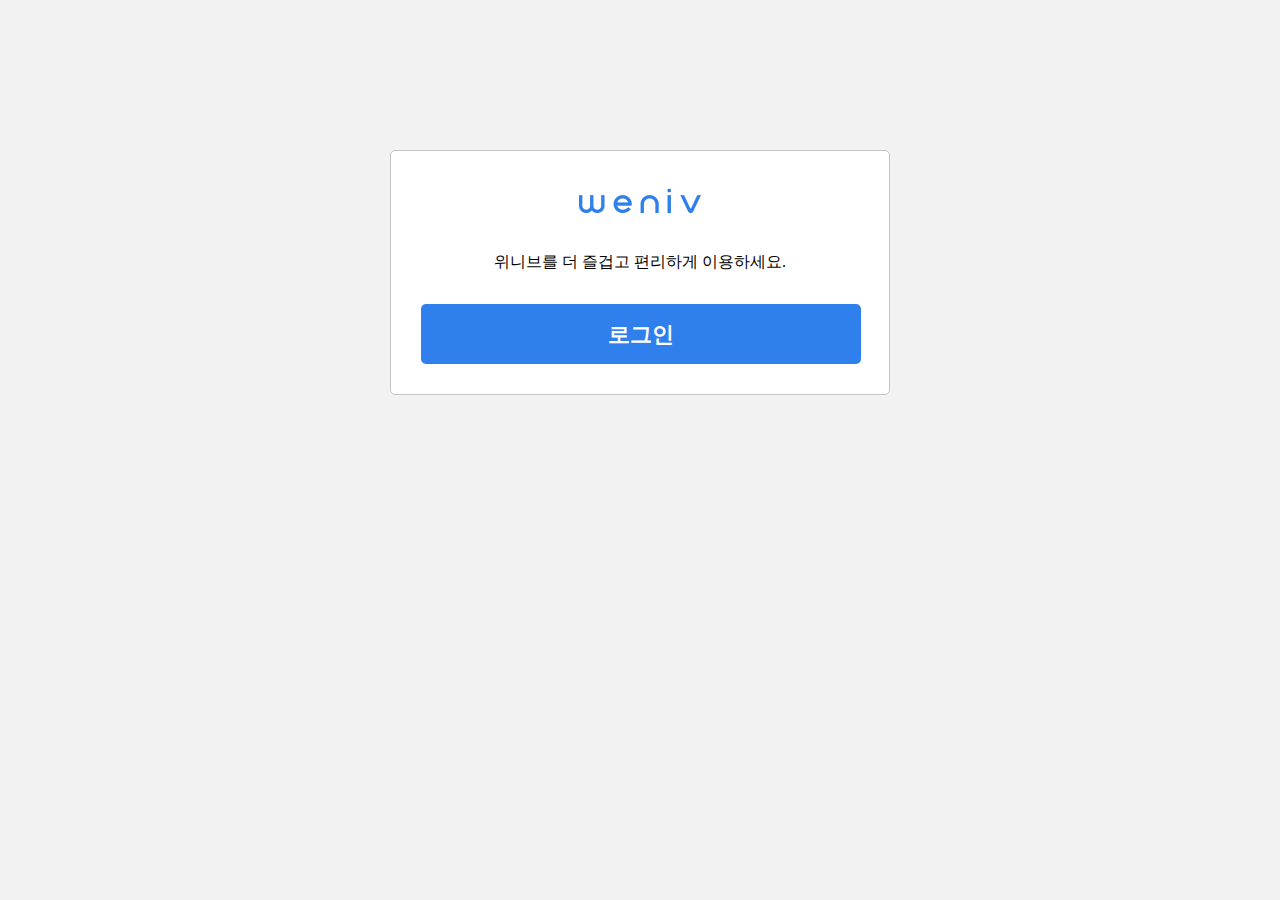
<file: index.html>
<!DOCTYPE html>
<html lang="ko">
<head>
    <meta charset="UTF-8">
    <meta http-equiv="X-UA-Compatible" content="IE=edge">
    <meta name="viewport" content="width=device-width, initial-scale=1.0">
    <link rel="stylesheet" href="loginstyle.css">
    <link rel="stylesheet" href="reset.css">
    <link rel="stylesheet" href="modal.css">
    <title>위니브 로그인</title>
</head>

<body>
    <article class="login" id="login">
        <img class="logo" src="./img/weniv-logo_4x.png" alt="weniv">
        <p class="content">위니브를 더 즐겁고 편리하게 이용하세요.</p>
        <button type="submit" class="login_button" id="#go_modal_login" onclick="gomodal();">로그인</button>
    </article>

    <article class="modal_login" id="modal_login">
        <section class="header">
            <h2 class="title">로그인 또는 회원가입</h2>
        </section>
        <section class="wrap">
            <h2 class="modal_content">위니브에서 여러분의 궁금증을 해결하세요!:)</h2>
            <form>
                <input id="id" type="text" placeholder="아이디" required>        <input id="pw" type="text" placeholder="비밀번호">      <label class="checklabel">
                    <input type="radio" name="" id="logincheck">로그인 상태 유지
                </label>
                <button type="submit" class="modal_login_button">로그인</button>
            </form>
            
            <div class="link_wrap">
                <a class="sign" href="">회원가입</a>
                <a class="find" href="">아이디/비밀번호 찾기</a>
            </div>
            <p class="line">또는</p>
            <a href="" class="btn google"><img class="snsimg" >구글 계정으로 로그인</a>
            <a href="" class="btn facebook"><img class="snsimg" >페이스북 계정으로 로그인</a>
            <a href="" class="btn naver"><img class="snsimg" >네아버 계정으로 로그인</a>
            <a href="" class="btn kakao"><img class="snsimg" >카카오 계정으로 로그인</a>
        </section>
        <button type="button" class="close" id="close" onclick="gomodal();" ></button>
    </article>
    <script src="https://code.jquery.com/jquery-3.5.1.slim.min.js" integrity="sha384-DfXdz2htPH0lsSSs5nCTpuj/zy4C+OGpamoFVy38MVBnE+IbbVYUew+OrCXaRkfj" crossorigin="anonymous"></script>

    <script>
        // function gomodal() {
        //     $('#login').hide();
        //     $('#modal_login').show();
        // }

        // function close_modal() {
        //     $('#modal_login').hide();
        //     $('#login').show();
        // }

        function gomodal() {
            $('#login').toggle();
            $('#modal_login').toggle();
        }
    </script>
</body>
</html>
</file>
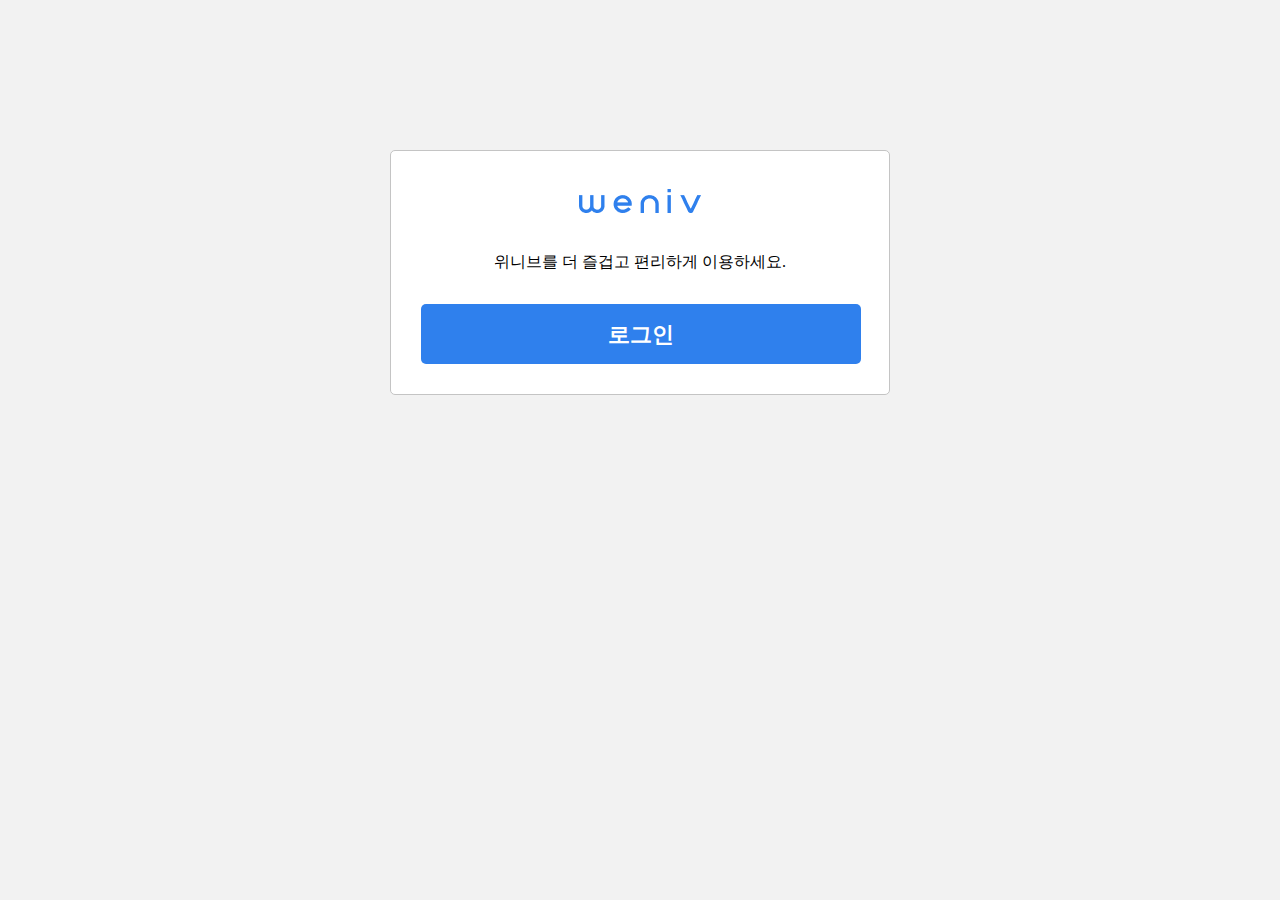
<file: login1.html>
<!DOCTYPE html>
<html lang="ko">
<head>
    <meta charset="UTF-8">
    <meta http-equiv="X-UA-Compatible" content="IE=edge">
    <meta name="viewport" content="width=device-width, initial-scale=1.0">
    <link rel="stylesheet" href="loginstyle.css">
    <link rel="stylesheet" href="reset.css">
    <title>위니브 로그인</title>
</head>

<body>
    <article class="login">
        <img class="logo" src="./img/weniv.png" alt="weniv">
        <p class="content">위니브를 더 즐겁고 편리하게 이용하세요.</p>
        <a class="login_button" href="login2.html">로그인</a>
    </article>
</body>
</html>
</file>
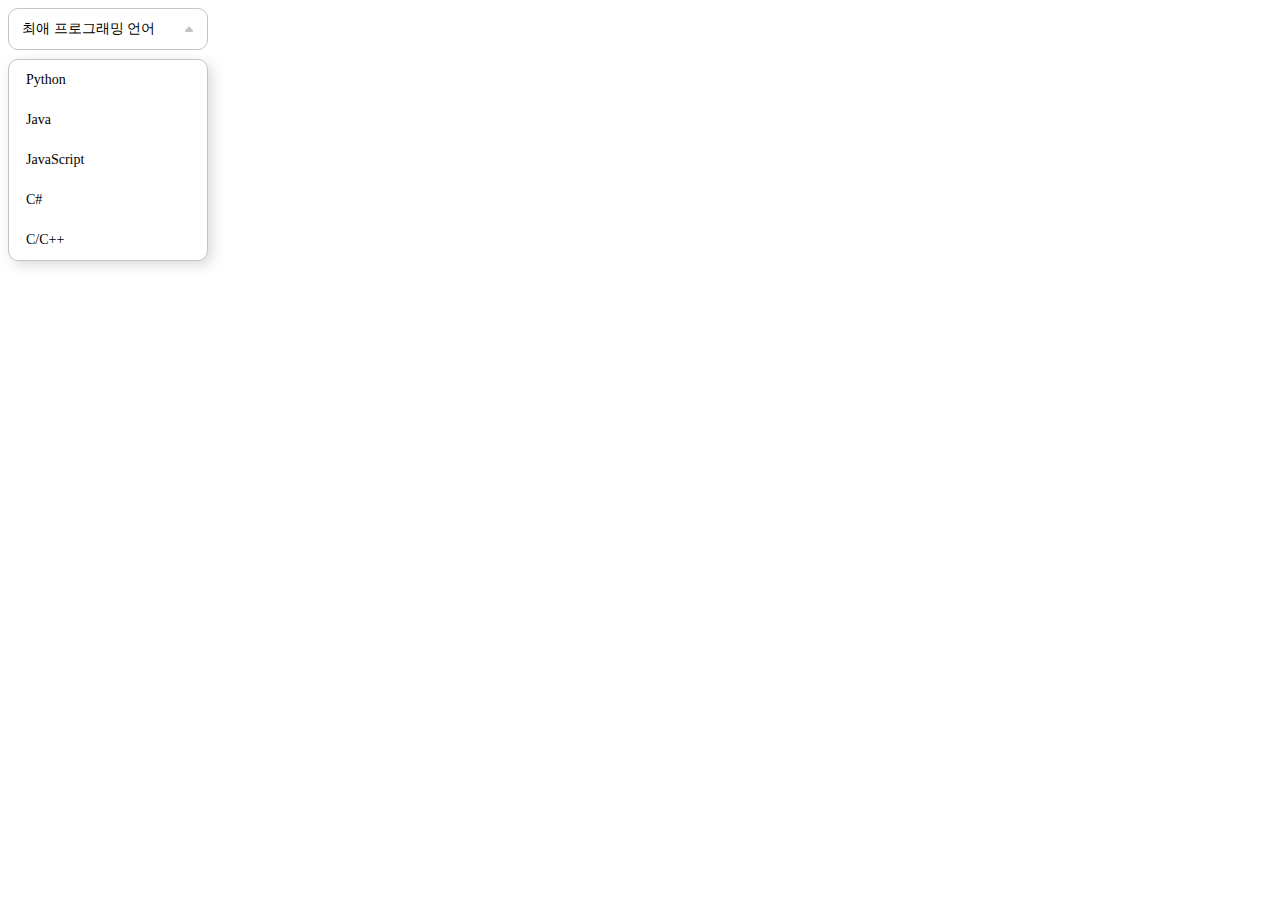
<file: select.html>
<!DOCTYPE html>
<html lang="ko">

<head>
    <meta charset="UTF-8">
    <meta http-equiv="X-UA-Compatible" content="IE=edge">
    <meta name="viewport" content="width=device-width, initial-scale=1.0">
    <link rel="stylesheet" href="select.css">
    <script defer src="select.js"></script>
    <title>프로그래밍 언어 선택</title>
</head>

<body>
    <!-- <select name="likeLanguage" id="" class="pl">
        <option value="0" selected>최애 프로그래밍 언어</option>
        <option value="python">Python</option>
        <option value="java">Java</option>
        <option value="javascript">Javascript</option>
        <option value="c#">C#</option>
        <option value="c/c++">C/C++</option>
    </select> -->

    <!-- <article class="selectbox"> -->
    <button class="pl">최애 프로그래밍 언어</button>
    <ul class="listbox" id="listbox">
        <li><button class="list">Python</button></li>
        <li><button class="list">Java</button></li>
        <li><button class="list">JavaScript</button></li>
        <li><button class="list">C#</button></li>
        <li><button class="list">C/C++</button></li>
    </ul>
    <!-- </article> -->
</body>

</html>
</file>
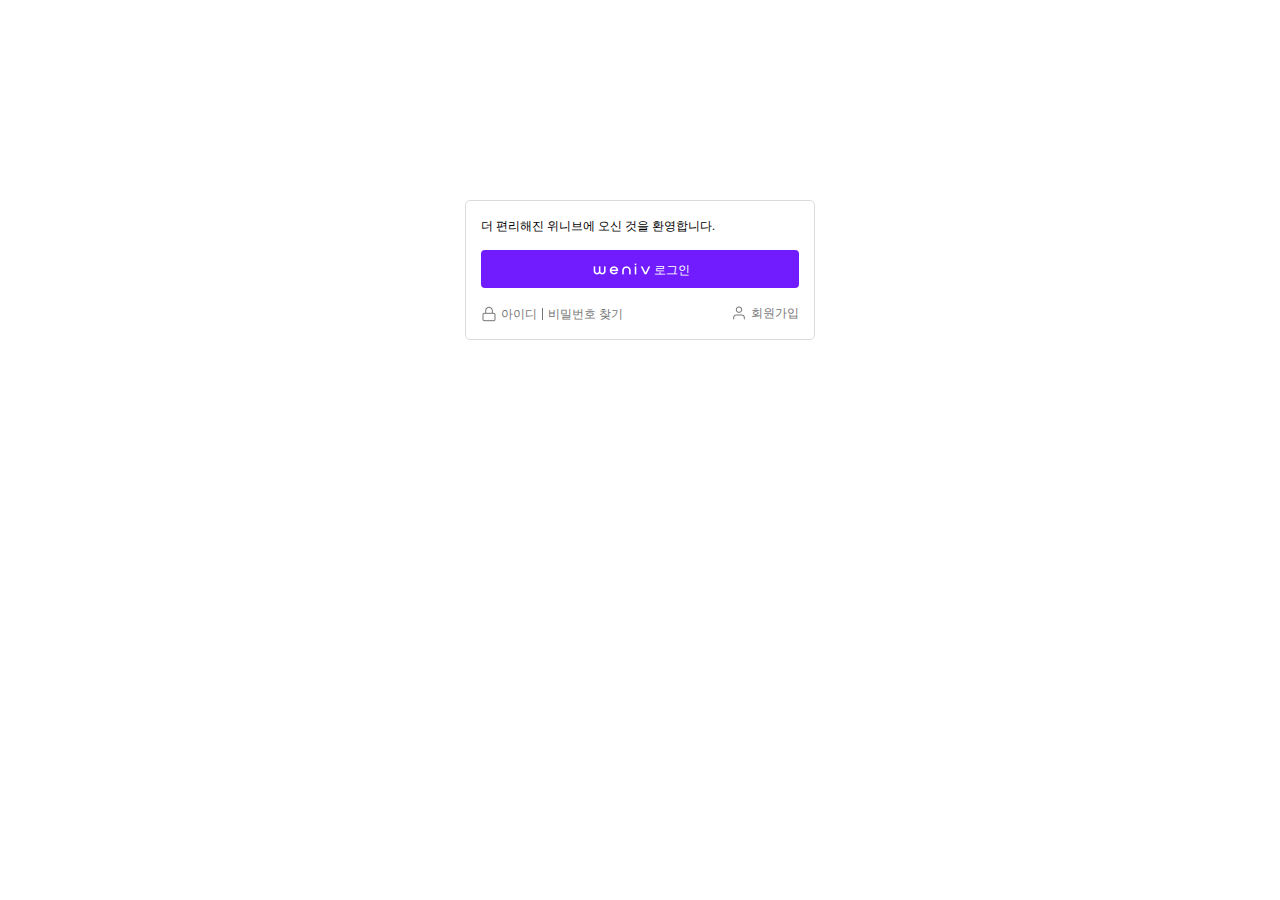
<file: 기초 로그인.html>
<!DOCTYPE html>
<html lang="ko">
<head>
    <meta charset="UTF-8">
    <meta http-equiv="X-UA-Compatible" content="IE=edge">
    <meta name="viewport" content="width=device-width, initial-scale=1.0">
    <title>위니브 로그인</title>
    <link rel="stylesheet" href="reset.css">
    <link rel="stylesheet" href="style.css">
</head>
<body>
    <article class="login">
        <h2 class="h2">더 편리해진 위니브에 오신 것을 환영합니다.</h2>
        <a href="./기초로그인.html" class="login_button"><img src="img/weniv-logo.png" class="logo" alt="위니브">로그인</a>
        <div class="box">
            <div class="idpw">
                <a href="#" class="id">아이디</a><a href="#" class="pw">비밀번호 찾기</a>
            </div>
            <a href="#" class="signup">회원가입</a>
        </div>
    </article>
</body>
</html>
</file>
<file: loginstyle.css>
/* 폰트 */
@import url(//spoqa.github.io/spoqa-han-sans/css/SpoqaHanSansNeo.css);

body{
    background-color: #F2F2F2;
}

.login {
    padding: 30px;
    width: 500px;
    border: 1px solid #C4C4C4;
    box-sizing: border-box;
    border-radius: 5px;
    margin: 150px auto;
    text-align: center;
    background-color: white;
}

.logo {
    width: 138px;
}

.content{
    font-size: 16px;
    font-family: 'Spoqa Han Sans Neo';
    font-style: normal;
    font-weight: 400;  
    line-height: 20px;
    margin:28px 0 32px;
}

.login_button{
    display: block;
    padding: 17px 0 15px;
    background: #2F80ED;
    border-radius: 5px;
    width: 440px;
    font-style: normal;
    font-weight: 700;
    font-size: 22px;
    line-height: 28px;
    align-items: center;
    text-decoration: none;
    color: white;
    border: none;


}
</file>
<file: style.css>
@import url(//spoqa.github.io/spoqa-han-sans/css/SpoqaHanSansNeo.css);

.login{
    width: 350px;
    border: 1px solid #DBDBDB;
    box-sizing: border-box;
    border-radius: 5px;
    margin: 200px auto;
    padding: 18px 15px 17px;
    font-family: 'Spoqa Han Sans Neo';
}

.h2 {
    font-weight: 400;
    font-size: 12px;
    line-height: 15px;
    font-family: 'Spoqa Han Sans Neo';
    margin-bottom: 16px;
    
}

.login_button {
    display: inline-block;
    width: 318px;
    background: #711BFF;
    border-radius: 4px;
    padding: 10px 108px;
    font-weight: 500;
    font-size: 12px;
    text-align: center;
    box-sizing: border-box;
    font-family: 'Spoqa Han Sans Neo';
    text-decoration: none;
    color: white;
}

.logo{
    width: 64px;
    vertical-align: -4px;
}

.box{
    overflow: hidden;
    margin-top: 17px;
}

.idpw{
    float: left;
}

.id,.pw,.signup{
    font-family: 'Spoqa Han Sans Neo';
    text-decoration: none;
    font-style: normal;
    font-weight: 400;
    font-size: 12px;
    line-height: 15px;
    color: #767676;
}
.signup{
    float: right;
}

.signup::before{
    content: '';
    display: inline-block;
    background: url(img/icon-user.png) no-repeat;
    background-size: 16px;
    width: 16px;
    height: 16px;
    vertical-align: bottom;
    margin-right: 4px;
}

.id::before{
    content: '';
    display: inline-block;
    background: url(img/icon-lock.png) no-repeat;
    background-size: 16px;
    width: 16px;
    height: 16px;
    vertical-align: bottom;
    margin-right: 4px;
}

.id::after{
    content: '';
    display: inline-block;
    width: 1px;
    height: 12px;
    vertical-align: -2px;
    margin: 0 5px;
    background-color: #767676;
}
</file>
<file: modal.css>
/* font */
@import url(//spoqa.github.io/spoqa-han-sans/css/SpoqaHanSansNeo.css);


/* reset */
h1,h2,body,#logincheck{
    margin: 0;
    padding: 0;
}

/* design */
body{
    background-color: #F2F2F2;;
}

.modal_login{
    display: none;
    width: 520px;
    background: #FFFFFF;
    border: 1px solid #C4C4C4;
    box-sizing: border-box;
    border-radius: 10px;
    margin: 150px auto;
    position: relative;
}
.header{
    border-bottom:1px solid #C4C4C4;
    text-align: center;
    position: relative;
}
.title{
    display: inline-block;
    font-family: 'Spoqa Han Sans Neo';
    margin: 19px auto 18px;
    font-style: normal;
    font-weight: 500;
    font-size: 16px;
    line-height: 20px;

}

input[type="radio"]{
    display: none;
}

#logincheck{
    content: url(./img/check.png);
    display: inline-block;
    width: 22px;
    height: 22px;
    margin-right: 8px;
    vertical-align: middle;
}

#logincheck:checked{
    content: url(./img/checked.png);
    margin-right: 8px;
    outline: 1px solid black;
}


.close{
    background-image: url(./img/close.png);
    background-size: 16px;
    z-index: 3;
    width: 16px;
    height: 16px;
    position: absolute;
    border: none;
    background-color: transparent;
    right:24px;
    top:22px;
}

.wrap{
    padding: 26px 23px 24px;
}
.modal_content{
    font-family: 'Spoqa Han Sans Neo';
    font-style: normal;
    font-weight: 500;
    font-size: 20px;
    line-height: 24px;
    margin-bottom: 24px;
}

#id,#pw{
width: 472px;
border: 1px solid #C4C4C4;
box-sizing: border-box;
border-radius: 5px;
font-family: 'Spoqa Han Sans Neo';
font-style: normal;
font-weight: 400;
font-size: 16px;
line-height: 20px;
color: #767676;
padding: 15px 16px;
}

#id{
    margin-bottom: 10px;
}

#pw{
    margin-bottom: 17px;
}

.checklabel{
    font-style: normal;
font-weight: 500;
font-size: 16px;
line-height: 20px;
color: #767676;
font-family: 'Spoqa Han Sans Neo';
}

.modal_login_button{
display: inline-block;
width: 472px;
background: #2F80ED;
border-radius: 5px;
border: none;
text-align: center;
padding: 14px 0px;
font-style: normal;
font-weight: 700;
font-size: 18px;
line-height: 22px;
color: white;
text-decoration: none;
margin: 21px 0 20px;
cursor: pointer;
}

.link_wrap{
    text-align: center;
}
.sign,.find{
font-style: normal;
font-weight: 400;
font-size: 14px;
line-height: 18px;
color: #767676;
text-decoration: none;
font-family: 'Spoqa Han Sans Neo';
}

.sign::after{
content: '|';
display: inline-block;
color: #767676;
margin-left: 6px;
}

.line{
display: inline-block;
font-weight: 400;
font-size: 14px;
line-height: 18px;
color: #767676;
margin: 30px 0 20px;
font-family: 'Spoqa Han Sans Neo';
}

.line::before{
    content: '';
    display: inline-block;
    width: 210px;
    height: 1px;
    background-color: #C4C4C4;
    vertical-align: middle;
    margin-right: 12px;

}
.line::after{
    content: '';
    display: inline-block;
    width: 210px;
    height: 1px;
    margin-left: 12px;
    background-color: #C4C4C4;
    vertical-align: middle;
}

.btn {
    display: block;
    width: 472px;
    border: 1px solid #767676;
    box-sizing: border-box;
    border-radius: 5px;
    color: #767676;
    font-family: 'Spoqa Han Sans Neo';
    font-style: normal;
    font-weight: 500;
    font-size: 16px;
    line-height: 26px;
    padding: 11px;
    text-align: center;
    text-decoration: none;
    margin-bottom: 10px;
}

/* .snsimg{
    width: 28px;
    float: left;
    text-align: center;
} */

.google::before{
    content: '';
    background-image: url(./img/css_sprites_test.png);
    background-size: 76px;
    background-position:  -43px -5px;
    float: left;
    width: 28px;
    height: 28px;
}

.facebook::before{
    content: '';
    background-image: url(./img/css_sprites_test.png);
    background-size: 76px;
    background-position:  -5px -5px;
    float: left;
    width: 28px;
    height: 28px;
}

.naver::before{
    content: '';
    background-image: url(./img/css_sprites_test.png);
    background-size: 76px;
    background-position: -43px -43px;
    float: left;
    width: 28px;
    height: 28px;
}

.kakao::before{
    content: '';
    background-image: url(./img/css_sprites_test.png);
    background-size: 76px;
    background-position: -5px -43px;
    float: left;
    width: 28px;
    height: 28px;
}



.kakao{
    border: 1px solid #F2C94C;
}
.facebook{
    border: 1px solid #2D9CDB;
}
.naver{
    border: 1px solid #00BF18;
}
</file>
<file: select.css>
/* reset */
ul {
    margin: 0;
    padding: 0;
}

/* design */

.selectbox {
    margin: 150px auto;
}

.pl {
    width: 200px;
    border: 1px solid #C4C4C4;
    box-sizing: border-box;
    border-radius: 10px;
    padding: 12px 13px;
    font-family: 'Roboto';
    font-style: normal;
    font-weight: 400;
    font-size: 14px;
    line-height: 16px;
    background: url(./img/Polygon_up.png) 93% no-repeat;
    appearance: none;
    text-align: left;
}

.on {
    background: url(./img/Polygon_down.png) 93% no-repeat;
}

.pl:focus {
    border: 1px solid #9B51E0;
    box-sizing: border-box;
    border-radius: 10px;
    outline: 3px solid #F8E4FF;
    border-radius: 10px;
}

.listbox {
    width: 200px;
    list-style: none;
    background: #FFFFFF;
    border: 1px solid #C4C4C4;
    box-sizing: border-box;
    box-shadow: 4px 4px 14px rgba(0, 0, 0, 0.15);
    border-radius: 10px;
    margin-top: 9px;
}

.list {
    border: none;
    background-color: #FFFFFF;
    font-family: 'Roboto';
    font-style: normal;
    font-weight: 400;
    font-size: 14px;
    line-height: 16px;
    padding: 7px 10px;
    margin: 5px 7px;
    box-sizing: border-box;
}

.list:focus {
    background: #F8E4FF;
    width: 184px;
    border-radius: 8px;
    box-sizing: border-box;
    text-align: left;
}

.show {
    display: none;
}
</file>
